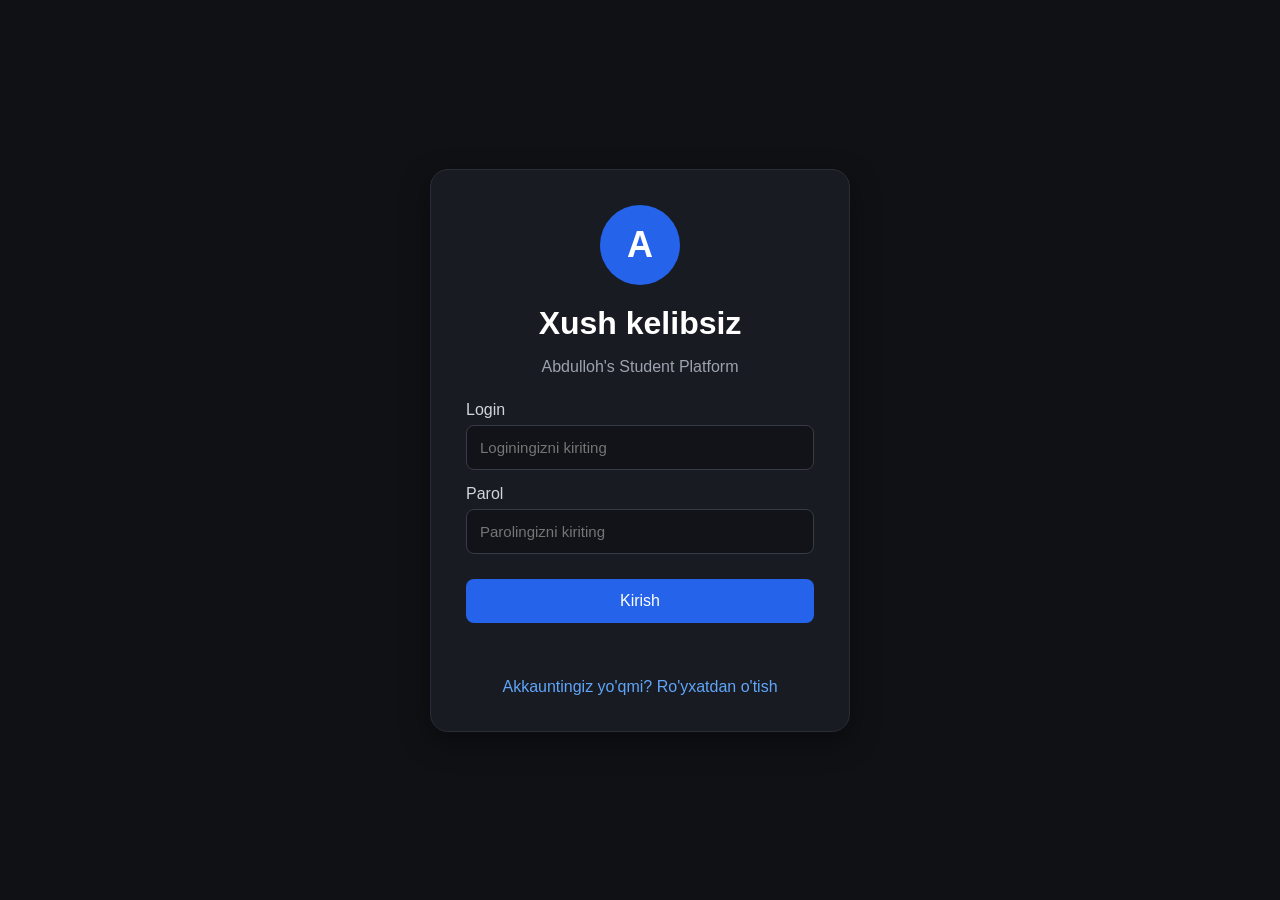
<file: index.html>
<!DOCTYPE html>
<html lang="uz">
<head>
    <meta charset="UTF-8">
    <meta name="viewport" content="width=device-width, initial-scale=1.0">

   
   <title>Abdulloh - Student Platform</title>

    <link rel="stylesheet" href="style.css">

    <style>

        /* Avatar */

        .profile-avatar {
            width: 130px;
            height: 130px;
            border-radius: 50%;
            margin: 0 auto 15px;

            background: linear-gradient(
                135deg,
                #2563eb,
                #1e40af
            );

            border: 4px solid #60a5fa;

            display: flex;
            align-items: center;
            justify-content: center;

            position: relative;

            box-shadow:
                0 8px 25px
                rgba(37, 99, 235, 0.35);
        }

        .avatar-head {
            width: 42px;
            height: 42px;

            background: #e5e7eb;

            border-radius: 50%;

            position: absolute;
            top: 22px;
        }

        .avatar-body {
            width: 72px;
            height: 42px;

            background: #e5e7eb;

            border-radius:
                45px 45px 25px 25px;

            position: absolute;
            bottom: 17px;
        }

        .avatar-letter {
            position: absolute;

            bottom: -3px;
            right: -3px;

            width: 38px;
            height: 38px;

            border-radius: 50%;

            background: #111827;

            border: 3px solid #60a5fa;

            color: white;

            display: flex;
            align-items: center;
            justify-content: center;

            font-size: 19px;
            font-weight: bold;
        }


        /* Logout tugmasi */

        .logout-button {
            background: #dc2626;
            margin-top: 15px;
        }

        .logout-button:hover {
            background: #b91c1c;
        }


        /* Dars */

        .lesson-box {
            background-color: #181b21;
            padding: 20px;
            border-radius: 12px;
            border: 1px solid #292d36;
            margin-bottom: 20px;
        }

        .lesson-status {
            display: inline-block;

            background-color: #172554;
            color: #60a5fa;

            padding: 8px 12px;

            border-radius: 8px;

            margin-bottom: 10px;
        }

        .countdown {
            color: #60a5fa;

            font-size: 22px;
            font-weight: bold;
        }


        /* Statistika */

        .statistics {
            display: grid;

            grid-template-columns:
                repeat(3, 1fr);

            gap: 15px;

            margin-bottom: 20px;
        }

        .stat-card {
            background-color: #181b21;

            border: 1px solid #292d36;

            border-radius: 12px;

            padding: 20px;

            text-align: center;
        }

        .stat-number {
            font-size: 30px;

            font-weight: bold;

            color: #60a5fa;
        }


        /* Progress */

        .progress-box {
            background-color: #111318;

            height: 12px;

            border-radius: 10px;

            overflow: hidden;

            margin-top: 10px;
        }

        .progress-bar {
            height: 100%;

            background-color: #2563eb;

            width: 0%;
        }


        /* Home item */

        .home-item {
            background-color: #181b21;

            border: 1px solid #292d36;

            border-radius: 10px;

            padding: 14px;

            margin-bottom: 10px;

            color: #e5e7eb;
        }

        .home-item strong {
            color: #60a5fa;
        }


        /* Telefon */

        @media (max-width: 600px) {

            .statistics {
                grid-template-columns: 1fr;
            }

            .profile-avatar {
                width: 115px;
                height: 115px;
            }

            .avatar-head {
                width: 38px;
                height: 38px;

                top: 20px;
            }

            .avatar-body {
                width: 64px;
                height: 38px;

                bottom: 15px;
            }

        }

    </style>
</head>


<body>


<header>

    <h1>Abdulloh's Student Platform</h1>

    <p>My personal study space</p>


    <nav>

        <a href="index.html">
            Bosh sahifa
        </a>

        <a href="kundalik.html">
            Kundalik
        </a>

        <a href="zametka.html">
            Zametkalar
        </a>

        <a href="vazifalar.html">
            Vazifalar
        </a>

        <a href="maqsadlar.html">
            Maqsadlar
        </a>

        <a href="vaqt.html">
            Vaqt
        </a>

        <a href="saytlar.html">
            Foydali saytlar
        </a>

    </nav>

</header>



<div class="container">


    <!-- PROFIL -->

    <div class="card profile">


        <div class="profile-avatar">

            <div class="avatar-head"></div>

            <div class="avatar-body"></div>

            <div class="avatar-letter">
                A
            </div>

        </div>


        <h2>
            Abdulloh
        </h2>


        <p>
            11-sinf o'quvchisi
        </p>


        <p>
            Bu mening shaxsiy o'quv platformam.
            Bu yerda darslarim, vazifalarim,
            maqsadlarim va zametkalarimni
            boshqaraman.
        </p>


        <button
            class="logout-button"
            onclick="logout()"
        >
            Chiqish
        </button>


    </div>



    <!-- BUGUNGI DARS -->

    <div class="lesson-box">

        <h2>
            Bugungi dars
        </h2>


        <div
            id="lessonStatus"
            class="lesson-status"
        >
            Yuklanmoqda...
        </div>


        <h3 id="lessonName">
            -
        </h3>


        <p id="lessonTime">
            -
        </p>


        <div
            class="countdown"
            id="countdown"
        >
            00:00:00
        </div>

    </div>



    <!-- STATISTIKA -->

    <div class="statistics">


        <div class="stat-card">

            <div>
                Jami vazifalar
            </div>

            <div
                class="stat-number"
                id="totalTasks"
            >
                0
            </div>

        </div>


        <div class="stat-card">

            <div>
                Bajarilgan
            </div>

            <div
                class="stat-number"
                id="completedTasks"
            >
                0
            </div>

        </div>


        <div class="stat-card">

            <div>
                Bajarilmagan
            </div>

            <div
                class="stat-number"
                id="unfinishedTasks"
            >
                0
            </div>

        </div>


        <div class="stat-card">

            <div>
                Jami maqsadlar
            </div>

            <div
                class="stat-number"
                id="totalGoals"
            >
                0
            </div>

        </div>


        <div class="stat-card">

            <div>
                Bajarilgan maqsadlar
            </div>

            <div
                class="stat-number"
                id="completedGoals"
            >
                0
            </div>

        </div>


        <div class="stat-card">

            <div>
                O'rtacha progress
            </div>

            <div
                class="stat-number"
                id="averageProgress"
            >
                0%
            </div>

        </div>


    </div>



    <!-- BAJARILMAGAN ISHLAR -->

    <div class="card">

        <h2>
            Bajarilmagan ishlar
        </h2>


        <div id="unfinishedList">

            Hozircha bajarilmagan
            vazifalar yo'q.

        </div>

    </div>



    <!-- MAQSADLAR -->

    <div class="card">

        <h2>
            Maqsadlar
        </h2>


        <div id="goalsList">

            Hozircha maqsadlar yo'q.

        </div>

    </div>



    <!-- MENU -->

    <div class="menu">


        <a
            href="kundalik.html"
            class="menu-card"
        >

            <h3>
                Kundalik
            </h3>

            <p>
                Dars jadvali va bugungi
                darslarni ko'rish.
            </p>

        </a>



        <a
            href="zametka.html"
            class="menu-card"
        >

            <h3>
                Zametkalar
            </h3>

            <p>
                Kerakli ma'lumotlarni
                yozish va saqlash.
            </p>

        </a>



        <a
            href="vazifalar.html"
            class="menu-card"
        >

            <h3>
                Vazifalar
            </h3>

            <p>
                Uy vazifalarini yozish
                va nazorat qilish.
            </p>

        </a>



        <a
            href="maqsadlar.html"
            class="menu-card"
        >

            <h3>
                Maqsadlar
            </h3>

            <p>
                Maqsadlarni belgilash
                va progressni kuzatish.
            </p>

        </a>



        <a
            href="vaqt.html"
            class="menu-card"
        >

            <h3>
                Vaqt statistikasi
            </h3>

            <p>
                Saytda qancha vaqt
                o'tkazganingni ko'rish.
            </p>

        </a>



        <a
            href="saytlar.html"
            class="menu-card"
        >

            <h3>
                Foydali saytlar
            </h3>

            <p>
                Kerakli ta'lim saytlariga
                tez o'tish.
            </p>

        </a>


    </div>

</div>



<script>


/* =========================
   LOGIN TEKSHIRISH
========================= */


if (
    localStorage.getItem("loggedIn")
    !== "true"
) {

    window.location.href =
        "login.html";

}



/* =========================
   CHIQISH
========================= */


function logout() {

    localStorage.removeItem(
        "loggedIn"
    );

    window.location.href =
        "login.html";

}



/* =========================
   DARS JADVALI
========================= */


const schedule = {


    1: [

        ["Sinf soati", "08:00", "08:45"],

        ["Informatika", "08:50", "09:35"],

        ["Algebra", "09:40", "10:25"],

        ["Ona tili", "10:35", "11:20"],

        ["Fizika", "11:25", "12:10"]

    ],


    2: [

        ["Kimyo", "08:00", "08:45"],

        ["Algebra", "08:50", "09:35"],

        [
            "O'zbekiston tarixi",
            "09:40",
            "10:25"
        ],

        [
            "Davlat va huquq",
            "10:35",
            "11:20"
        ],

        ["CHQBT", "11:25", "12:10"],

        ["Biologiya", "12:15", "13:00"]

    ],


    3: [

        ["Geometriya", "08:00", "08:45"],

        ["Rus tili", "08:50", "09:35"],

        ["Tarbiya", "09:40", "10:25"],

        ["CHQBT", "10:35", "11:20"],

        [
            "Fransuz tili",
            "11:25",
            "12:10"
        ],

        ["Adabiyot", "12:15", "13:00"]

    ],


    4: [

        ["Rus tili", "08:00", "08:45"],

        [
            "Jahon tarixi",
            "08:50",
            "09:35"
        ],

        ["Adabiyot", "09:40", "10:25"],

        ["Biologiya", "10:35", "11:20"],

        [
            "Jismoniy tarbiya",
            "11:25",
            "12:10"
        ]

    ],


    5: [

        ["Kimyo", "08:00", "08:45"],

        ["Algebra", "08:50", "09:35"],

        [
            "Informatika",
            "09:40",
            "10:25"
        ],

        [
            "Astronomiya",
            "10:35",
            "11:20"
        ],

        [
            "Geometriya",
            "11:25",
            "12:10"
        ],

        [
            "Tadbirkorlik asoslari",
            "12:15",
            "13:00"
        ]

    ],


    6: [

        ["Fizika", "08:00", "08:45"],

        ["Ona tili", "08:50", "09:35"],

        [
            "Fransuz tili",
            "09:40",
            "10:25"
        ],

        [
            "Jismoniy tarbiya",
            "10:35",
            "11:20"
        ]

    ]

};



/* =========================
   VAQTNI MINUTGA O'GIRISH
========================= */


function timeToMinutes(time) {

    const parts =
        time.split(":");

    return (
        Number(parts[0]) * 60
        +
        Number(parts[1])
    );

}



/* =========================
   BUGUNGI DARS
========================= */


function updateLesson() {


    const now =
        new Date();


    const day =
        now.getDay();


    const currentMinutes =
        now.getHours() * 60
        +
        now.getMinutes();


    const lessons =
        schedule[day];


    const status =
        document.getElementById(
            "lessonStatus"
        );


    const name =
        document.getElementById(
            "lessonName"
        );


    const time =
        document.getElementById(
            "lessonTime"
        );


    const countdown =
        document.getElementById(
            "countdown"
        );


    if (!lessons) {

        status.textContent =
            "Bugun dars yo'q";

        name.textContent =
            "Dam olish kuni";

        time.textContent = "";

        countdown.textContent = "";

        return;

    }


    let currentLesson =
        null;


    let nextLesson =
        null;


    for (
        let i = 0;
        i < lessons.length;
        i++
    ) {


        const lesson =
            lessons[i];


        const start =
            timeToMinutes(
                lesson[1]
            );


        const end =
            timeToMinutes(
                lesson[2]
            );


        if (
            currentMinutes >= start &&
            currentMinutes < end
        ) {

            currentLesson =
                lesson;

            break;

        }


        if (
            currentMinutes < start
        ) {

            nextLesson =
                lesson;

            break;

        }

    }



    if (currentLesson) {


        status.textContent =
            "Hozirgi dars";


        name.textContent =
            currentLesson[0];


        time.textContent =
            currentLesson[1]
            +
            " - "
            +
            currentLesson[2];


        const endMinutes =
            timeToMinutes(
                currentLesson[2]
            );


        const remaining =
            endMinutes
            -
            currentMinutes;


        const hours =
            Math.floor(
                remaining / 60
            );


        const minutes =
            remaining % 60;


        countdown.textContent =
            "Dars tugashiga: "
            +
            String(hours)
                .padStart(2, "0")
            +
            ":"
            +
            String(minutes)
                .padStart(2, "0");


    }


    else if (nextLesson) {


        status.textContent =
            "Keyingi dars";


        name.textContent =
            nextLesson[0];


        time.textContent =
            nextLesson[1]
            +
            " - "
            +
            nextLesson[2];


        const remaining =
            timeToMinutes(
                nextLesson[1]
            )
            -
            currentMinutes;


        const hours =
            Math.floor(
                remaining / 60
            );


        const minutes =
            remaining % 60;


        countdown.textContent =
            "Dars boshlanishiga: "
            +
            String(hours)
                .padStart(2, "0")
            +
            ":"
            +
            String(minutes)
                .padStart(2, "0");


    }


    else {


        status.textContent =
            "Darslar tugadi";


        name.textContent =
            "Bugungi darslar tugagan.";


        time.textContent = "";


        countdown.textContent =
            "";

    }

}



/* =========================
   STATISTIKA
========================= */


function updateStatistics() {


    const tasks =
        JSON.parse(
            localStorage.getItem(
                "tasks"
            )
        ) || [];


    const goals =
        JSON.parse(
            localStorage.getItem(
                "goals"
            )
        ) || [];


    const totalTasks =
        tasks.length;


    const completedTasks =
        tasks.filter(
            function(task) {

                return (
                    task.completed === true
                );

            }
        ).length;


    const unfinishedTasks =
        totalTasks
        -
        completedTasks;


    const totalGoals =
        goals.length;


    const completedGoals =
        goals.filter(
            function(goal) {

                return (
                    Number(
                        goal.progress
                    ) >= 100
                );

            }
        ).length;


    let averageProgress =
        0;


    if (goals.length > 0) {


        let totalProgress =
            0;


        goals.forEach(
            function(goal) {

                totalProgress +=
                    Number(
                        goal.progress
                    ) || 0;

            }
        );


        averageProgress =
            Math.round(
                totalProgress /
                goals.length
            );

    }



    document.getElementById(
        "totalTasks"
    ).textContent =
        totalTasks;


    document.getElementById(
        "completedTasks"
    ).textContent =
        completedTasks;


    document.getElementById(
        "unfinishedTasks"
    ).textContent =
        unfinishedTasks;


    document.getElementById(
        "totalGoals"
    ).textContent =
        totalGoals;


    document.getElementById(
        "completedGoals"
    ).textContent =
        completedGoals;


    document.getElementById(
        "averageProgress"
    ).textContent =
        averageProgress
        +
        "%";



    /* Bajarilmagan vazifalar */


    const unfinishedList =
        document.getElementById(
            "unfinishedList"
        );


    if (
        unfinishedTasks === 0
    ) {


        unfinishedList.innerHTML =
            "Hozircha bajarilmagan vazifalar yo'q.";


    }


    else {


        unfinishedList.innerHTML =
            "";


        tasks.forEach(
            function(task) {


                if (
                    !task.completed
                ) {


                    const div =
                        document.createElement(
                            "div"
                        );


                    div.className =
                        "home-item";


                    div.innerHTML =
                        "<strong>"
                        +
                        (
                            task.subject
                            ||
                            "Vazifa"
                        )
                        +
                        "</strong><br>"
                        +
                        (
                            task.text
                            ||
                            ""
                        );


                    unfinishedList.appendChild(
                        div
                    );

                }

            }
        );

    }



    /* Maqsadlar */


    const goalsList =
        document.getElementById(
            "goalsList"
        );


    if (
        goals.length === 0
    ) {


        goalsList.innerHTML =
            "Hozircha maqsadlar yo'q.";


    }


    else {


        goalsList.innerHTML =
            "";


        goals.forEach(
            function(goal) {


                const progress =
                    Number(
                        goal.progress
                    ) || 0;


                const div =
                    document.createElement(
                        "div"
                    );


                div.className =
                    "home-item";


                div.innerHTML =
                    "<strong>"
                    +
                    (
                        goal.text
                        ||
                        "Maqsad"
                    )
                    +
                    "</strong><br>"
                    +
                    progress
                    +
                    "%";


                goalsList.appendChild(
                    div
                );

            }
        );

    }

}



/* =========================
   ISHGA TUSHIRISH
========================= */


updateLesson();

updateStatistics();


setInterval(
    function() {

        updateLesson();

        updateStatistics();

    },
    1000
);

</script>

</body>
</html>
</file>
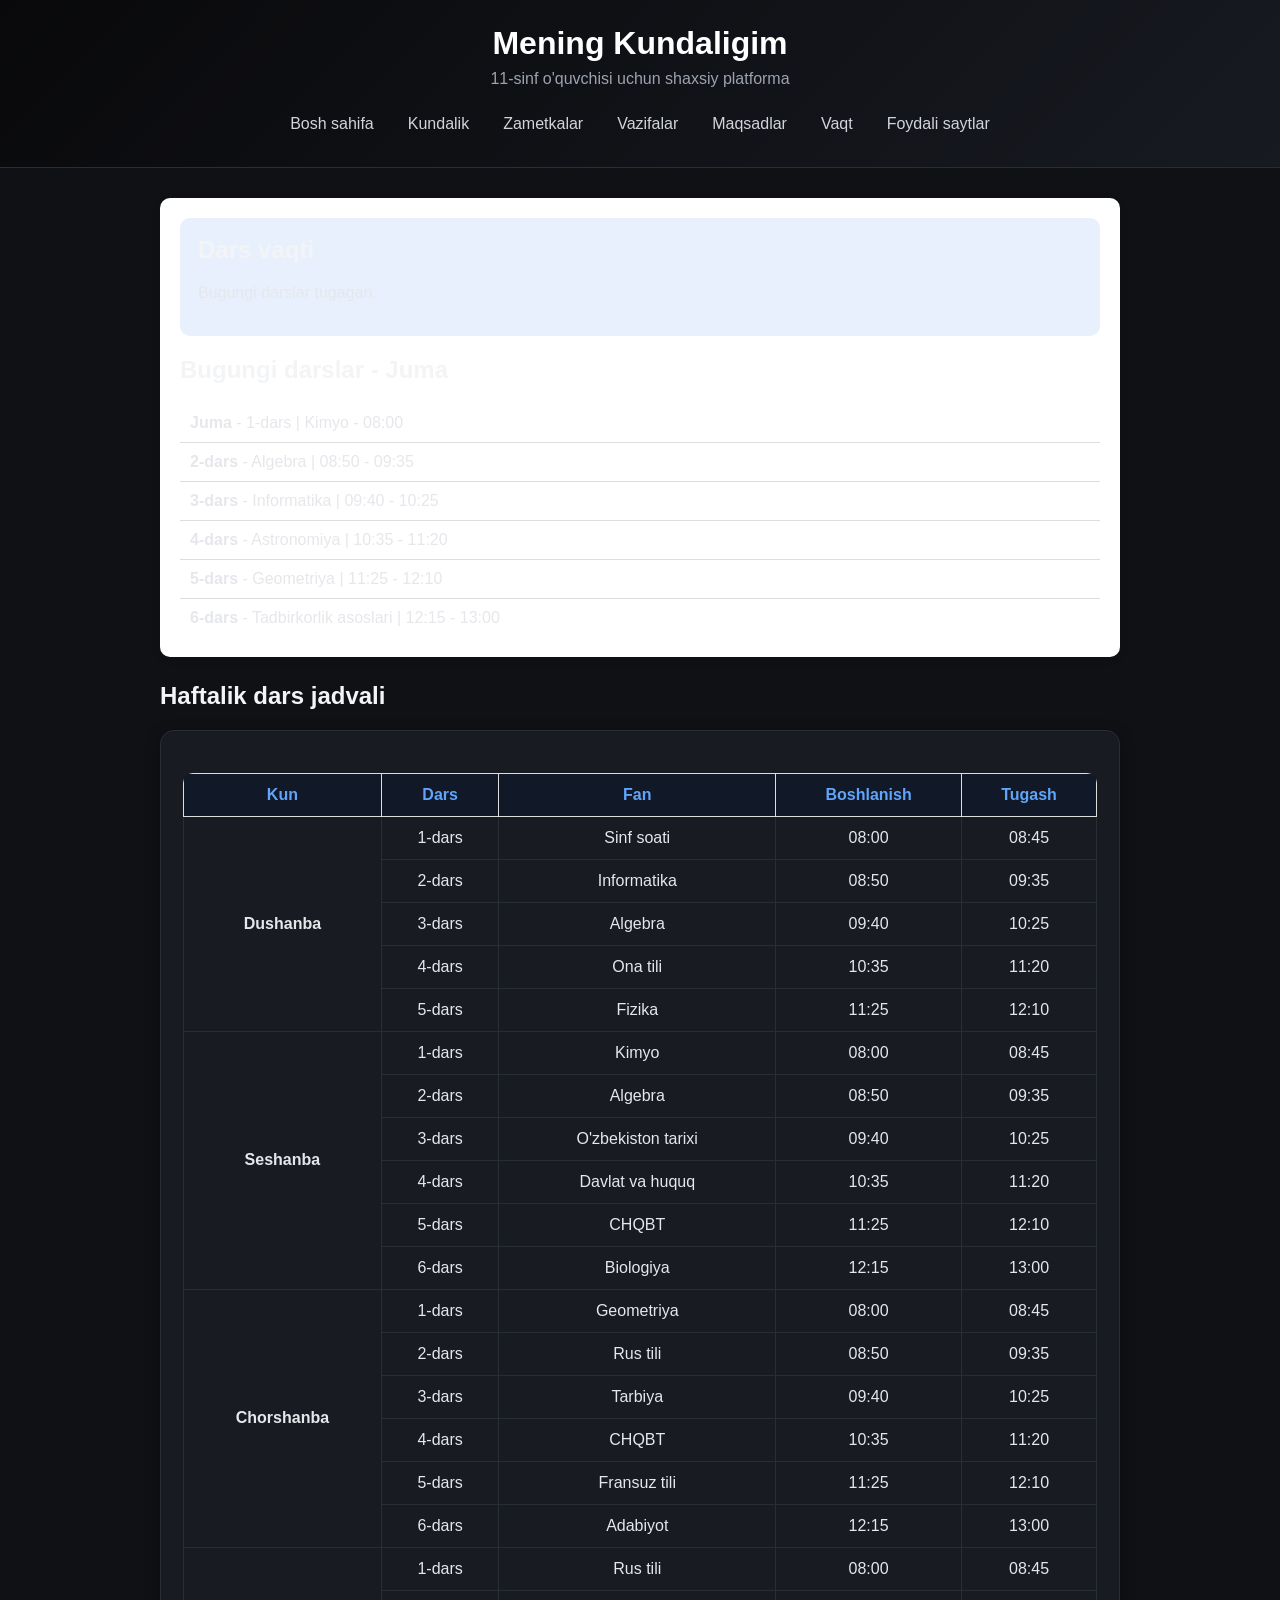
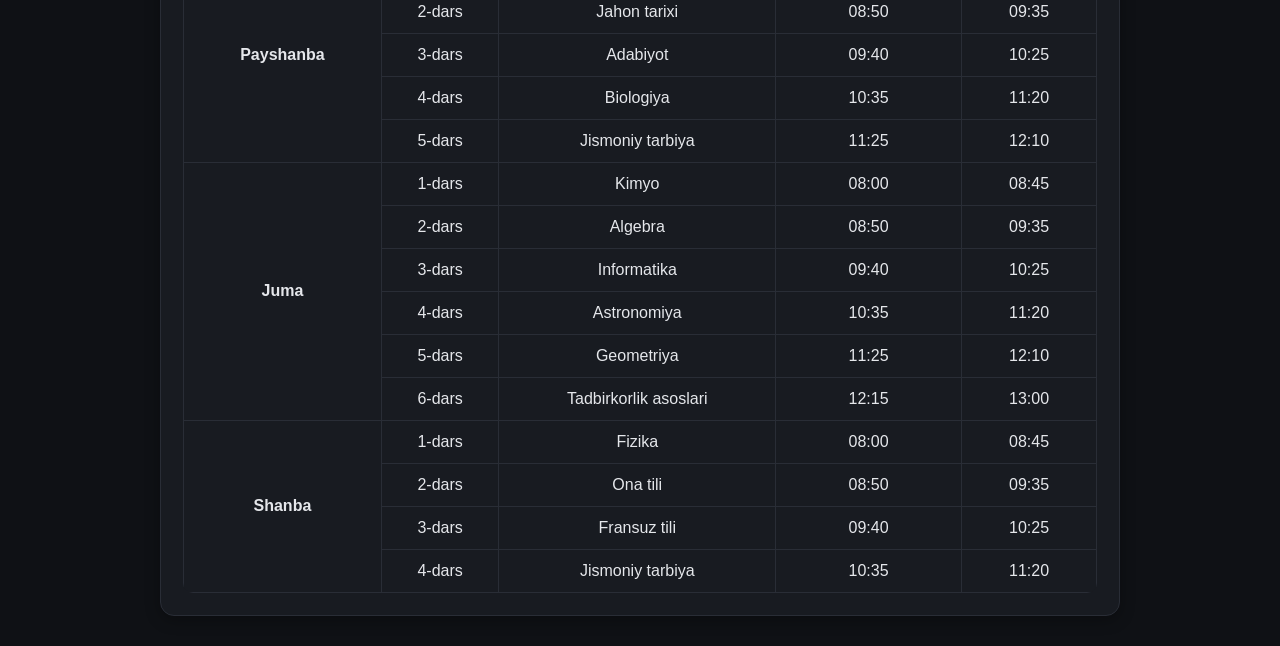
<file: kundalik.html>
<!DOCTYPE html>
<html>
<head>
    <meta charset="UTF-8">
    <title>Kundalik</title>
    <link rel="stylesheet" href="style.css">

    <style>
        .today-box {
            background-color: white;
            padding: 20px;
            margin-bottom: 25px;
            border-radius: 10px;
            box-shadow: 0 2px 8px rgba(0, 0, 0, 0.1);
        }

        .current-box {
            background-color: #e8f0fe;
            padding: 18px;
            margin-bottom: 20px;
            border-radius: 10px;
        }

        .current-box h2 {
            margin-top: 0;
        }

        .countdown {
            font-size: 22px;
            font-weight: bold;
            margin-top: 10px;
        }

        .today-lesson {
            padding: 10px;
            border-bottom: 1px solid #ddd;
        }

        .today-lesson:last-child {
            border-bottom: none;
        }

        .schedule {
            width: 100%;
            border-collapse: collapse;
            background-color: white;
            margin-top: 20px;
        }

        .schedule th,
        .schedule td {
            border: 1px solid #ddd;
            padding: 12px;
            text-align: center;
        }

        .schedule th {
            background-color: #222;
            color: white;
        }

        .schedule tr:hover {
            background-color: #f5f5f5;
        }

        .day {
            font-weight: bold;
        }

        .today-row {
            background-color: #e8f0fe;
        }

        @media (max-width: 600px) {

            .schedule {
                display: block;
                overflow-x: auto;
                white-space: nowrap;
                font-size: 13px;
            }

            .schedule th,
            .schedule td {
                padding: 8px 4px;
            }

            .today-box {
                padding: 15px;
            }

            .countdown {
                font-size: 18px;
            }
        }
    </style>
</head>

<body>

<header>

    <h1>Mening Kundaligim</h1>

    <p>11-sinf o'quvchisi uchun shaxsiy platforma</p>

    <nav>
        <a href="index.html">Bosh sahifa</a>
        <a href="kundalik.html">Kundalik</a>
        <a href="zametka.html">Zametkalar</a>
        <a href="vazifalar.html">Vazifalar</a>
        <a href="maqsadlar.html">Maqsadlar</a>
        <a href="vaqt.html">Vaqt</a>
        <a href="saytlar.html">Foydali saytlar</a>
    </nav>

</header>


<div class="container">

    <div class="today-box">

        <div id="currentLesson" class="current-box">
            <h2>Tekshirilmoqda...</h2>
        </div>

        <h2 id="todayTitle">Bugungi darslar</h2>

        <div id="todayLessons"></div>

    </div>


    <h2>Haftalik dars jadvali</h2>


    <div class="card">

        <table class="schedule">

            <tr>
                <th>Kun</th>
                <th>Dars</th>
                <th>Fan</th>
                <th>Boshlanish</th>
                <th>Tugash</th>
            </tr>


            <!-- Dushanba -->

            <tr data-day="1">
                <td class="day" rowspan="5">Dushanba</td>
                <td>1-dars</td>
                <td>Sinf soati</td>
                <td>08:00</td>
                <td>08:45</td>
            </tr>

            <tr data-day="1">
                <td>2-dars</td>
                <td>Informatika</td>
                <td>08:50</td>
                <td>09:35</td>
            </tr>

            <tr data-day="1">
                <td>3-dars</td>
                <td>Algebra</td>
                <td>09:40</td>
                <td>10:25</td>
            </tr>

            <tr data-day="1">
                <td>4-dars</td>
                <td>Ona tili</td>
                <td>10:35</td>
                <td>11:20</td>
            </tr>

            <tr data-day="1">
                <td>5-dars</td>
                <td>Fizika</td>
                <td>11:25</td>
                <td>12:10</td>
            </tr>


            <!-- Seshanba -->

            <tr data-day="2">
                <td class="day" rowspan="6">Seshanba</td>
                <td>1-dars</td>
                <td>Kimyo</td>
                <td>08:00</td>
                <td>08:45</td>
            </tr>

            <tr data-day="2">
                <td>2-dars</td>
                <td>Algebra</td>
                <td>08:50</td>
                <td>09:35</td>
            </tr>

            <tr data-day="2">
                <td>3-dars</td>
                <td>O'zbekiston tarixi</td>
                <td>09:40</td>
                <td>10:25</td>
            </tr>

            <tr data-day="2">
                <td>4-dars</td>
                <td>Davlat va huquq</td>
                <td>10:35</td>
                <td>11:20</td>
            </tr>

            <tr data-day="2">
                <td>5-dars</td>
                <td>CHQBT</td>
                <td>11:25</td>
                <td>12:10</td>
            </tr>

            <tr data-day="2">
                <td>6-dars</td>
                <td>Biologiya</td>
                <td>12:15</td>
                <td>13:00</td>
            </tr>


            <!-- Chorshanba -->

            <tr data-day="3">
                <td class="day" rowspan="6">Chorshanba</td>
                <td>1-dars</td>
                <td>Geometriya</td>
                <td>08:00</td>
                <td>08:45</td>
            </tr>

            <tr data-day="3">
                <td>2-dars</td>
                <td>Rus tili</td>
                <td>08:50</td>
                <td>09:35</td>
            </tr>

            <tr data-day="3">
                <td>3-dars</td>
                <td>Tarbiya</td>
                <td>09:40</td>
                <td>10:25</td>
            </tr>

            <tr data-day="3">
                <td>4-dars</td>
                <td>CHQBT</td>
                <td>10:35</td>
                <td>11:20</td>
            </tr>

            <tr data-day="3">
                <td>5-dars</td>
                <td>Fransuz tili</td>
                <td>11:25</td>
                <td>12:10</td>
            </tr>

            <tr data-day="3">
                <td>6-dars</td>
                <td>Adabiyot</td>
                <td>12:15</td>
                <td>13:00</td>
            </tr>


            <!-- Payshanba -->

            <tr data-day="4">
                <td class="day" rowspan="5">Payshanba</td>
                <td>1-dars</td>
                <td>Rus tili</td>
                <td>08:00</td>
                <td>08:45</td>
            </tr>

            <tr data-day="4">
                <td>2-dars</td>
                <td>Jahon tarixi</td>
                <td>08:50</td>
                <td>09:35</td>
            </tr>

            <tr data-day="4">
                <td>3-dars</td>
                <td>Adabiyot</td>
                <td>09:40</td>
                <td>10:25</td>
            </tr>

            <tr data-day="4">
                <td>4-dars</td>
                <td>Biologiya</td>
                <td>10:35</td>
                <td>11:20</td>
            </tr>

            <tr data-day="4">
                <td>5-dars</td>
                <td>Jismoniy tarbiya</td>
                <td>11:25</td>
                <td>12:10</td>
            </tr>


            <!-- Juma -->

            <tr data-day="5">
                <td class="day" rowspan="6">Juma</td>
                <td>1-dars</td>
                <td>Kimyo</td>
                <td>08:00</td>
                <td>08:45</td>
            </tr>

            <tr data-day="5">
                <td>2-dars</td>
                <td>Algebra</td>
                <td>08:50</td>
                <td>09:35</td>
            </tr>

            <tr data-day="5">
                <td>3-dars</td>
                <td>Informatika</td>
                <td>09:40</td>
                <td>10:25</td>
            </tr>

            <tr data-day="5">
                <td>4-dars</td>
                <td>Astronomiya</td>
                <td>10:35</td>
                <td>11:20</td>
            </tr>

            <tr data-day="5">
                <td>5-dars</td>
                <td>Geometriya</td>
                <td>11:25</td>
                <td>12:10</td>
            </tr>

            <tr data-day="5">
                <td>6-dars</td>
                <td>Tadbirkorlik asoslari</td>
                <td>12:15</td>
                <td>13:00</td>
            </tr>


            <!-- Shanba -->

            <tr data-day="6">
                <td class="day" rowspan="4">Shanba</td>
                <td>1-dars</td>
                <td>Fizika</td>
                <td>08:00</td>
                <td>08:45</td>
            </tr>

            <tr data-day="6">
                <td>2-dars</td>
                <td>Ona tili</td>
                <td>08:50</td>
                <td>09:35</td>
            </tr>

            <tr data-day="6">
                <td>3-dars</td>
                <td>Fransuz tili</td>
                <td>09:40</td>
                <td>10:25</td>
            </tr>

            <tr data-day="6">
                <td>4-dars</td>
                <td>Jismoniy tarbiya</td>
                <td>10:35</td>
                <td>11:20</td>
            </tr>

        </table>

    </div>

</div>


<script>

    let today = new Date().getDay();

    let dayNames = {
        1: "Dushanba",
        2: "Seshanba",
        3: "Chorshanba",
        4: "Payshanba",
        5: "Juma",
        6: "Shanba",
        0: "Yakshanba"
    };


    let todayName = dayNames[today];

    document.getElementById("todayTitle").textContent =
        "Bugungi darslar - " + todayName;


    let todayLessons =
        document.getElementById("todayLessons");

    let rows =
        document.querySelectorAll(".schedule tr[data-day]");

    let hasLessons = false;


    rows.forEach(function(row) {

        let rowDay =
            Number(row.getAttribute("data-day"));


        if (rowDay === today) {

            hasLessons = true;

            row.classList.add("today-row");


            let cells =
                row.querySelectorAll("td");


            let lesson =
                cells[0].textContent;

            let subject =
                cells[1].textContent;

            let start =
                cells[2].textContent;

            let end =
                cells[3].textContent;


            todayLessons.innerHTML +=
                '<div class="today-lesson">' +
                '<strong>' + lesson + '</strong>' +
                ' - ' + subject +
                ' | ' + start + ' - ' + end +
                '</div>';

        }

    });


    if (!hasLessons) {

        todayLessons.innerHTML =
            "<p>Bugun dars yo'q.</p>";

    }


    function timeToMinutes(time) {

        let parts = time.split(":");

        return (
            Number(parts[0]) * 60 +
            Number(parts[1])
        );

    }


    function formatTime(seconds) {

        let hours =
            Math.floor(seconds / 3600);

        let minutes =
            Math.floor((seconds % 3600) / 60);

        let secs =
            seconds % 60;


        let result = "";


        if (hours > 0) {

            result +=
                hours + " soat ";

        }


        if (minutes > 0 || hours > 0) {

            result +=
                minutes + " daqiqa ";

        }


        result +=
            secs + " soniya";


        return result;

    }


    function checkCurrentLesson() {

        let now = new Date();

        let currentSeconds =
            now.getHours() * 3600 +
            now.getMinutes() * 60 +
            now.getSeconds();


        let todayRows =
            document.querySelectorAll(
                '.schedule tr[data-day="' + today + '"]'
            );


        let currentBox =
            document.getElementById("currentLesson");


        let currentLessonFound = false;

        let nextLessonFound = false;


        todayRows.forEach(function(row) {

            let cells =
                row.querySelectorAll("td");


            let lesson =
                cells[0].textContent;

            let subject =
                cells[1].textContent;

            let start =
                cells[2].textContent;

            let end =
                cells[3].textContent;


            let startSeconds =
                timeToMinutes(start) * 60;

            let endSeconds =
                timeToMinutes(end) * 60;


            if (
                currentSeconds >= startSeconds &&
                currentSeconds < endSeconds
            ) {

                let remaining =
                    endSeconds - currentSeconds;


                currentBox.innerHTML =
                    "<h2>Hozirgi dars</h2>" +

                    "<p><strong>" +
                    lesson +
                    " - " +
                    subject +
                    "</strong></p>" +

                    "<p>" +
                    start +
                    " - " +
                    end +
                    "</p>" +

                    "<p class='countdown'>" +
                    "Dars tugashiga: " +
                    formatTime(remaining) +
                    "</p>";


                currentLessonFound = true;

            }


            if (
                !currentLessonFound &&
                !nextLessonFound &&
                currentSeconds < startSeconds
            ) {

                let remaining =
                    startSeconds - currentSeconds;


                currentBox.innerHTML =
                    "<h2>Keyingi dars</h2>" +

                    "<p><strong>" +
                    lesson +
                    " - " +
                    subject +
                    "</strong></p>" +

                    "<p>" +
                    start +
                    " - " +
                    end +
                    "</p>" +

                    "<p class='countdown'>" +
                    "Dars boshlanishiga: " +
                    formatTime(remaining) +
                    "</p>";


                nextLessonFound = true;

            }

        });


        if (
            !currentLessonFound &&
            !nextLessonFound
        ) {

            currentBox.innerHTML =
                "<h2>Dars vaqti</h2>" +

                "<p>Bugungi darslar tugagan.</p>";

        }

    }


    checkCurrentLesson();


    setInterval(
        checkCurrentLesson,
        1000
    );

</script>

</body>
</html>
</file>
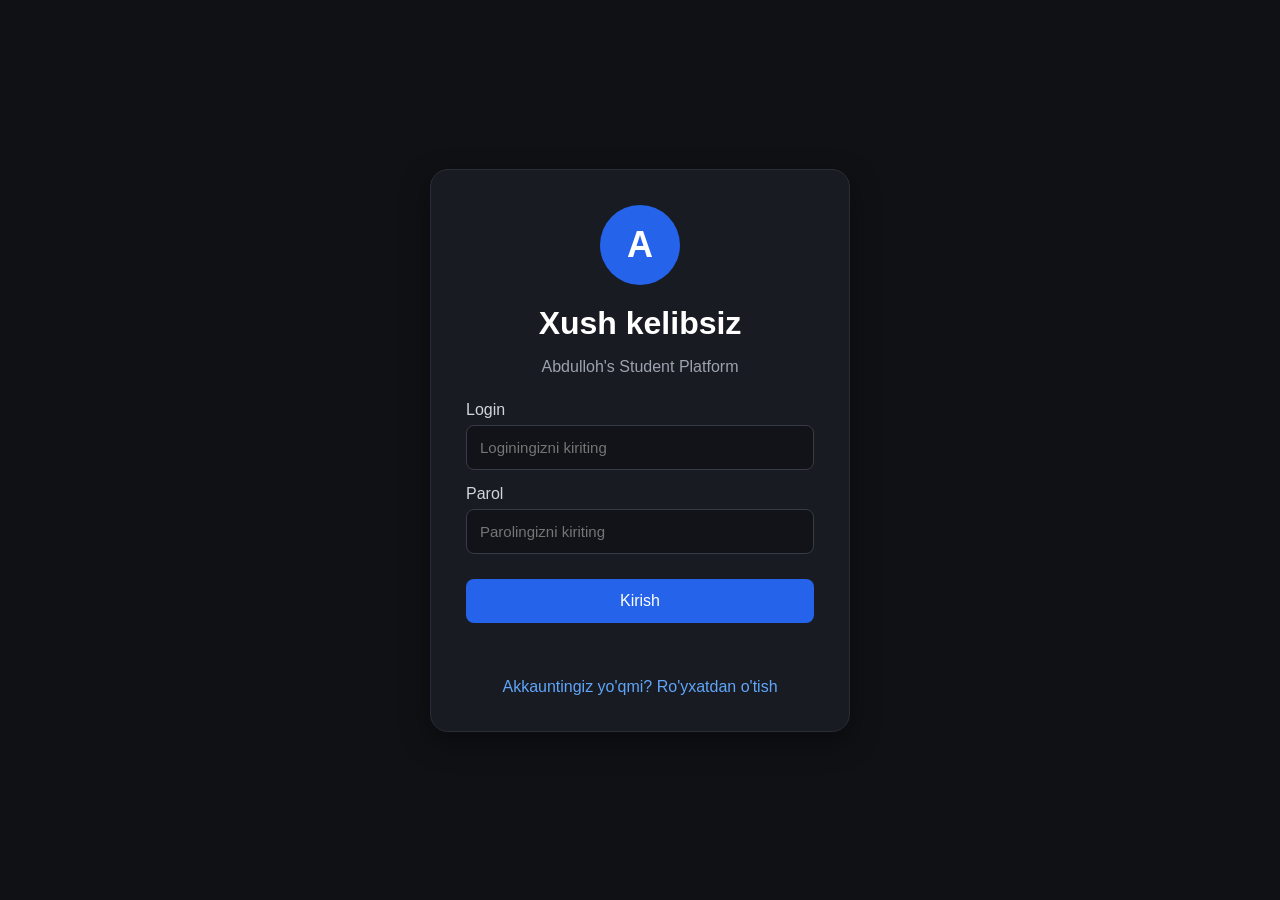
<file: login.html>
<!DOCTYPE html>
<html lang="uz">
<head>
    <meta charset="UTF-8">
    <meta name="viewport" content="width=device-width, initial-scale=1.0">

    <title>Kirish - Student Platform</title>

    <style>

        * {
            box-sizing: border-box;
        }

        body {
            margin: 0;
            min-height: 100vh;

            font-family: Arial, sans-serif;

            background: #0f1115;
            color: #e5e7eb;

            display: flex;
            align-items: center;
            justify-content: center;
        }

        .login-box {
            width: 90%;
            max-width: 420px;

            background: #181b21;

            border: 1px solid #292d36;

            border-radius: 18px;

            padding: 35px;

            box-shadow:
                0 10px 30px
                rgba(0, 0, 0, 0.4);
        }

        .avatar {
            width: 80px;
            height: 80px;

            margin: 0 auto 20px;

            border-radius: 50%;

            background: #2563eb;

            display: flex;
            align-items: center;
            justify-content: center;

            font-size: 36px;
            font-weight: bold;

            color: white;
        }

        h1 {
            text-align: center;

            color: white;

            margin: 0 0 8px;
        }

        .subtitle {
            text-align: center;

            color: #9ca3af;

            margin-bottom: 25px;
        }

        label {
            display: block;

            margin-top: 15px;
            margin-bottom: 6px;

            color: #d1d5db;
        }

        input {
            width: 100%;

            padding: 13px;

            background: #111318;

            color: white;

            border: 1px solid #363b46;

            border-radius: 8px;

            font-size: 15px;
        }

        input:focus {
            outline: none;

            border-color: #2563eb;
        }

        button {
            width: 100%;

            margin-top: 25px;

            padding: 13px;

            background: #2563eb;

            color: white;

            border: none;

            border-radius: 8px;

            font-size: 16px;

            cursor: pointer;
        }

        button:hover {
            background: #1d4ed8;
        }

        #message {
            text-align: center;

            margin-top: 15px;

            min-height: 20px;
        }

        .register-link {
            display: block;

            text-align: center;

            margin-top: 20px;

            color: #60a5fa;

            text-decoration: none;
        }

        .register-link:hover {
            text-decoration: underline;
        }

    </style>
</head>


<body>


<div class="login-box">

    <div class="avatar">
        A
    </div>


    <h1>
        Xush kelibsiz
    </h1>


    <p class="subtitle">
        Abdulloh's Student Platform
    </p>


    <label>
        Login
    </label>

    <input
        type="text"
        id="username"
        placeholder="Loginingizni kiriting"
    >


    <label>
        Parol
    </label>

    <input
        type="password"
        id="password"
        placeholder="Parolingizni kiriting"
    >


    <button onclick="login()">
        Kirish
    </button>


    <div id="message"></div>


    <a
        href="register.html"
        class="register-link"
    >
        Akkauntingiz yo'qmi? Ro'yxatdan o'tish
    </a>

</div>


<script>

function login() {

    const username =
        document.getElementById(
            "username"
        ).value.trim();


    const password =
        document.getElementById(
            "password"
        ).value;


    const message =
        document.getElementById(
            "message"
        );


    const savedUser =
        localStorage.getItem("user");


    if (!savedUser) {

        message.textContent =
            "Avval akkaunt yarating.";

        message.style.color =
            "#f87171";

        return;

    }


    const user =
        JSON.parse(savedUser);


    if (
        username === user.username &&
        password === user.password
    ) {

        localStorage.setItem(
            "loggedIn",
            "true"
        );


        localStorage.setItem(
            "currentUser",
            user.name
        );


        message.textContent =
            "Kirish muvaffaqiyatli!";

        message.style.color =
            "#4ade80";


        setTimeout(
            function() {

                window.location.href =
                    "index.html";

            },
            700
        );

    } else {

        message.textContent =
            "Login yoki parol noto'g'ri.";

        message.style.color =
            "#f87171";

    }

}

</script>


</body>
</html>
</file>
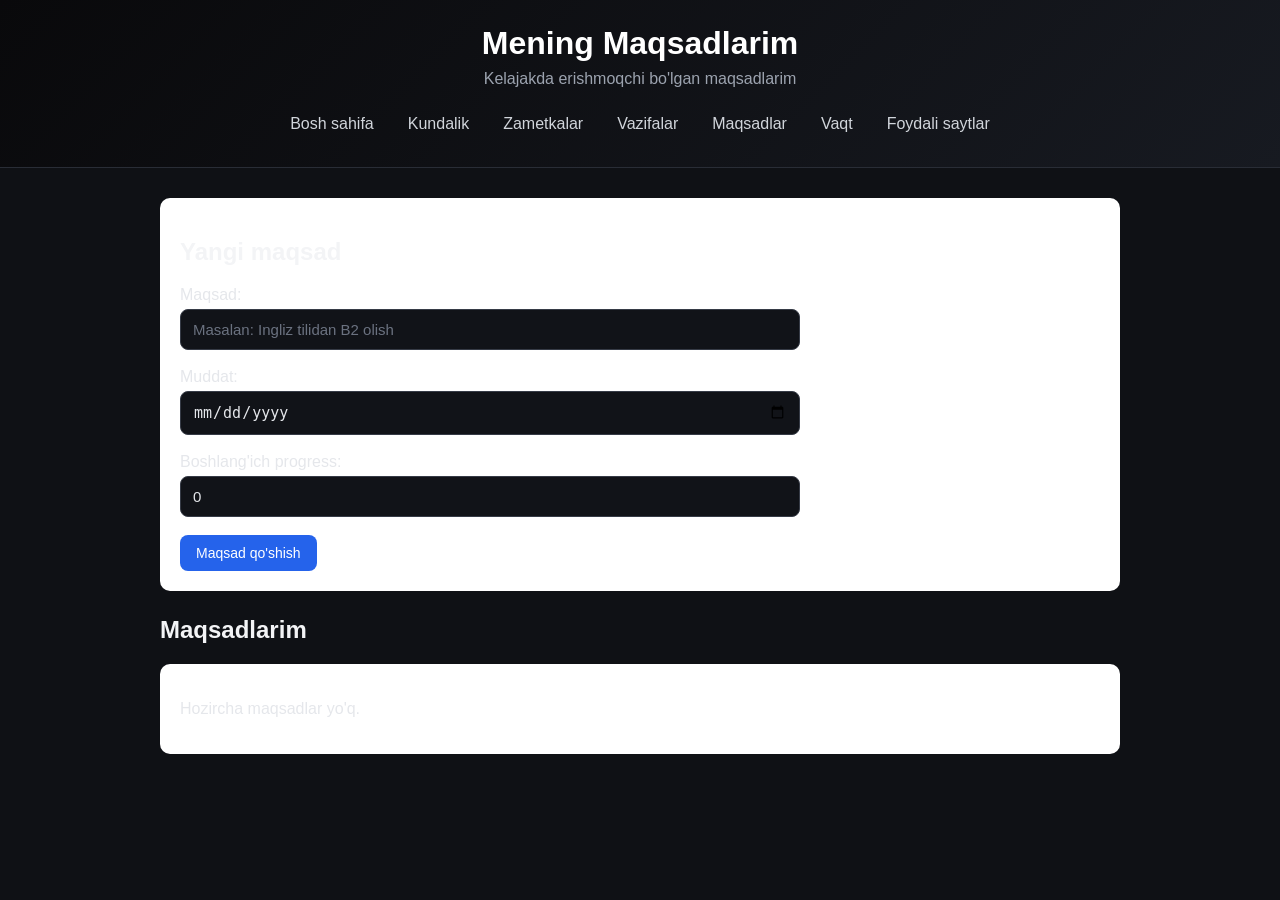
<file: maqsadlar.html>
<!DOCTYPE html>
<html>
<head>
    <meta charset="UTF-8">
    <title>Maqsadlar</title>
    <link rel="stylesheet" href="style.css">

    <style>
        .goal-form {
            background-color: white;
            padding: 20px;
            border-radius: 10px;
            margin-bottom: 25px;
        }

        .goal-card {
            background-color: white;
            padding: 20px;
            margin-bottom: 15px;
            border-radius: 10px;
            box-shadow: 0 2px 8px rgba(0, 0, 0, 0.08);
        }

        .goal-title {
            font-size: 20px;
            font-weight: bold;
        }

        .goal-date {
            color: #666;
        }

        .progress-box {
            width: 100%;
            height: 20px;
            background-color: #ddd;
            border-radius: 10px;
            overflow: hidden;
            margin: 12px 0;
        }

        .progress-bar {
            height: 100%;
            background-color: #222;
            width: 0%;
        }

        .progress-text {
            font-weight: bold;
        }

        .goal-buttons {
            margin-top: 12px;
        }

        .goal-buttons button {
            margin-right: 5px;
        }

        .empty {
            background-color: white;
            padding: 20px;
            border-radius: 10px;
        }
    </style>
</head>

<body>

<header>

    <h1>Mening Maqsadlarim</h1>

    <p>Kelajakda erishmoqchi bo'lgan maqsadlarim</p>

    <nav>
        <a href="index.html">Bosh sahifa</a>
        <a href="kundalik.html">Kundalik</a>
        <a href="zametka.html">Zametkalar</a>
        <a href="vazifalar.html">Vazifalar</a>
        <a href="maqsadlar.html">Maqsadlar</a>
        <a href="vaqt.html">Vaqt</a>
        <a href="saytlar.html">Foydali saytlar</a>
    </nav>

</header>


<div class="container">

    <div class="goal-form">

        <h2>Yangi maqsad</h2>


        <label>Maqsad:</label>

        <br>

        <input
            id="goalInput"
            type="text"
            placeholder="Masalan: Ingliz tilidan B2 olish"
        >


        <br><br>


        <label>Muddat:</label>

        <br>

        <input
            id="goalDate"
            type="date"
        >


        <br><br>


        <label>Boshlang'ich progress:</label>

        <br>

        <input
            id="goalProgress"
            type="number"
            min="0"
            max="100"
            value="0"
        >


        <br><br>


        <button onclick="addGoal()">
            Maqsad qo'shish
        </button>

    </div>


    <h2>Maqsadlarim</h2>


    <div id="goals"></div>

</div>


<script>

    let goals =
        JSON.parse(
            localStorage.getItem("goals")
        ) || [];


    function addGoal() {

        let goalInput =
            document.getElementById(
                "goalInput"
            );


        let goalText =
            goalInput.value;


        let goalDate =
            document.getElementById(
                "goalDate"
            ).value;


        let progress =
            Number(
                document.getElementById(
                    "goalProgress"
                ).value
            );


        if (goalText === "") {

            alert("Maqsadni yozing!");

            return;

        }


        if (goalDate === "") {

            alert("Muddatni tanlang!");

            return;

        }


        if (
            progress < 0 ||
            progress > 100
        ) {

            alert(
                "Progress 0 dan 100 gacha bo'lishi kerak!"
            );

            return;

        }


        goals.push({

            text: goalText,

            date: goalDate,

            progress: progress,

            completed: progress === 100

        });


        localStorage.setItem(
            "goals",
            JSON.stringify(goals)
        );


        goalInput.value = "";


        document.getElementById(
            "goalDate"
        ).value = "";


        document.getElementById(
            "goalProgress"
        ).value = 0;


        showGoals();

    }


    function changeProgress(index) {

        let newProgress =
            prompt(
                "Yangi progressni kiriting (0-100):",
                goals[index].progress
            );


        if (newProgress === null) {

            return;

        }


        newProgress =
            Number(newProgress);


        if (
            isNaN(newProgress) ||
            newProgress < 0 ||
            newProgress > 100
        ) {

            alert(
                "0 dan 100 gacha son kiriting!"
            );

            return;

        }


        goals[index].progress =
            newProgress;


        goals[index].completed =
            newProgress === 100;


        localStorage.setItem(
            "goals",
            JSON.stringify(goals)
        );


        showGoals();

    }


    function completeGoal(index) {

        goals[index].completed = true;

        goals[index].progress = 100;


        localStorage.setItem(
            "goals",
            JSON.stringify(goals)
        );


        showGoals();

    }


    function deleteGoal(index) {

        goals.splice(index, 1);


        localStorage.setItem(
            "goals",
            JSON.stringify(goals)
        );


        showGoals();

    }


    function showGoals() {

        let goalsDiv =
            document.getElementById(
                "goals"
            );


        goalsDiv.innerHTML = "";


        if (goals.length === 0) {

            goalsDiv.innerHTML =
                "<div class='empty'>" +
                "<p>Hozircha maqsadlar yo'q.</p>" +
                "</div>";

            return;

        }


        goals.forEach(
            function(goal, index) {


                let status =
                    goal.completed
                    ? "Bajarildi"
                    : "Jarayonda";


                goalsDiv.innerHTML +=

                    "<div class='goal-card'>" +

                    "<div class='goal-title'>" +
                    goal.text +
                    "</div>" +

                    "<p class='goal-date'>" +
                    "Muddat: " +
                    goal.date +
                    "</p>" +

                    "<p>" +
                    "Holat: <strong>" +
                    status +
                    "</strong>" +
                    "</p>" +

                    "<div class='progress-box'>" +

                    "<div class='progress-bar' " +
                    "style='width: " +
                    goal.progress +
                    "%'>" +

                    "</div>" +

                    "</div>" +

                    "<p class='progress-text'>" +
                    "Progress: " +
                    goal.progress +
                    "%" +
                    "</p>" +

                    "<div class='goal-buttons'>" +

                    "<button onclick='changeProgress(" +
                    index +
                    ")'>" +

                    "Progressni o'zgartirish" +

                    "</button>" +

                    "<button onclick='completeGoal(" +
                    index +
                    ")'>" +

                    "Bajarildi" +

                    "</button>" +

                    "<button onclick='deleteGoal(" +
                    index +
                    ")'>" +

                    "O'chirish" +

                    "</button>" +

                    "</div>" +

                    "</div>";

            }
        );

    }


    showGoals();

</script>

</body>
</html>
</file>
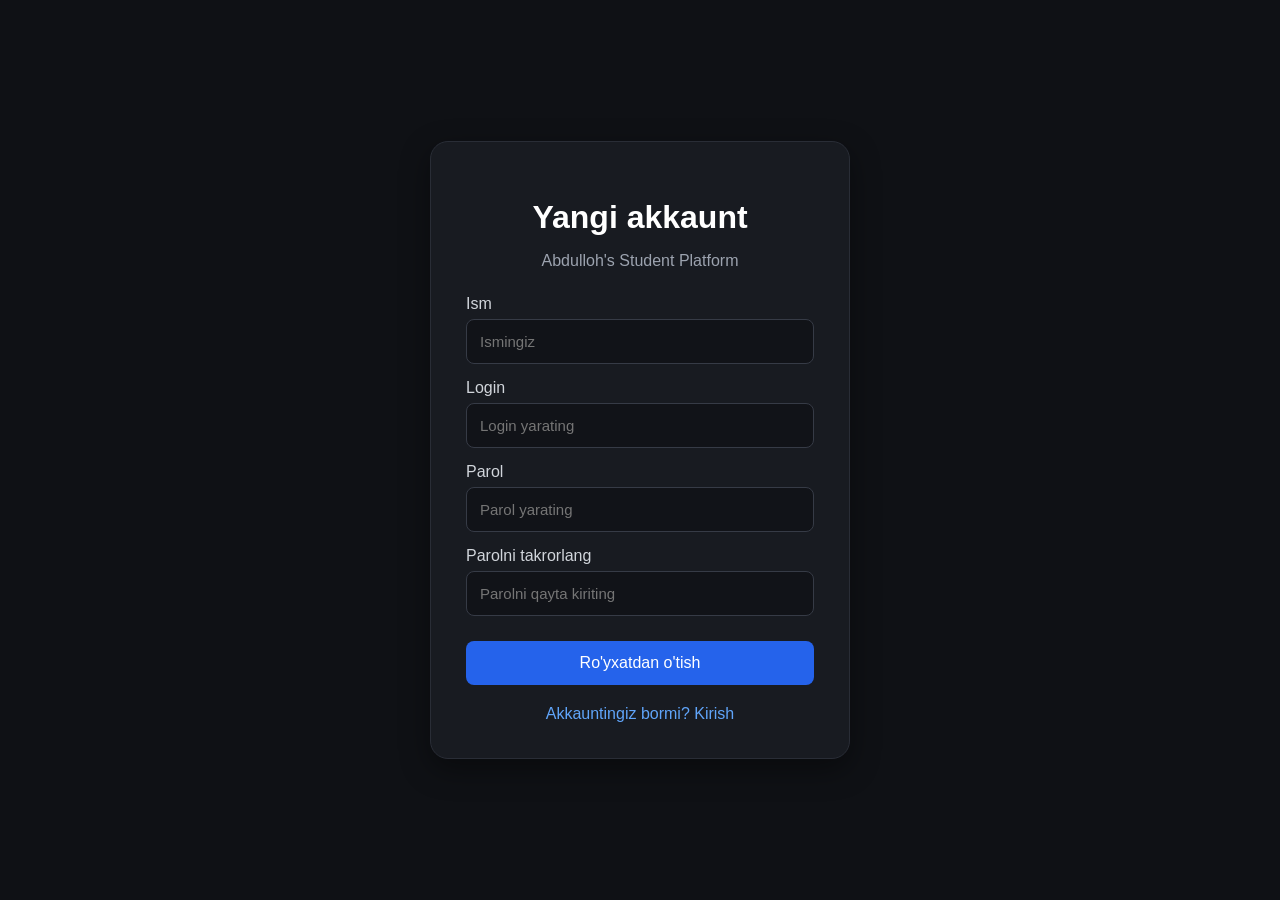
<file: register.html>
<!DOCTYPE html>
<html lang="uz">
<head>
    <meta charset="UTF-8">
    <meta name="viewport" content="width=device-width, initial-scale=1.0">

    <title>Ro'yxatdan o'tish</title>

    <style>

        * {
            box-sizing: border-box;
        }

        body {
            margin: 0;
            min-height: 100vh;

            font-family: Arial, sans-serif;

            background: #0f1115;
            color: #e5e7eb;

            display: flex;
            align-items: center;
            justify-content: center;
        }

        .register-box {
            width: 90%;
            max-width: 420px;

            background: #181b21;

            border: 1px solid #292d36;

            border-radius: 18px;

            padding: 35px;

            box-shadow:
                0 10px 30px
                rgba(0, 0, 0, 0.4);
        }

        h1 {
            text-align: center;

            color: white;

            margin-bottom: 8px;
        }

        .subtitle {
            text-align: center;

            color: #9ca3af;

            margin-bottom: 25px;
        }

        label {
            display: block;

            margin-top: 15px;
            margin-bottom: 6px;

            color: #d1d5db;
        }

        input {
            width: 100%;

            padding: 13px;

            background: #111318;

            color: white;

            border: 1px solid #363b46;

            border-radius: 8px;

            font-size: 15px;
        }

        input:focus {
            outline: none;

            border-color: #2563eb;
        }

        button {
            width: 100%;

            margin-top: 25px;

            padding: 13px;

            background: #2563eb;

            color: white;

            border: none;

            border-radius: 8px;

            font-size: 16px;

            cursor: pointer;
        }

        button:hover {
            background: #1d4ed8;
        }

        .login-link {
            display: block;

            text-align: center;

            margin-top: 20px;

            color: #60a5fa;

            text-decoration: none;
        }

        #message {
            text-align: center;

            margin-top: 15px;
        }

    </style>
</head>


<body>


<div class="register-box">

    <h1>
        Yangi akkaunt
    </h1>

    <p class="subtitle">
        Abdulloh's Student Platform
    </p>


    <label>
        Ism
    </label>

    <input
        type="text"
        id="name"
        placeholder="Ismingiz"
    >


    <label>
        Login
    </label>

    <input
        type="text"
        id="username"
        placeholder="Login yarating"
    >


    <label>
        Parol
    </label>

    <input
        type="password"
        id="password"
        placeholder="Parol yarating"
    >


    <label>
        Parolni takrorlang
    </label>

    <input
        type="password"
        id="confirmPassword"
        placeholder="Parolni qayta kiriting"
    >


    <button onclick="register()">
        Ro'yxatdan o'tish
    </button>


    <div id="message"></div>


    <a
        href="login.html"
        class="login-link"
    >
        Akkauntingiz bormi? Kirish
    </a>

</div>


<script>

function register() {

    const name =
        document.getElementById(
            "name"
        ).value.trim();


    const username =
        document.getElementById(
            "username"
        ).value.trim();


    const password =
        document.getElementById(
            "password"
        ).value;


    const confirmPassword =
        document.getElementById(
            "confirmPassword"
        ).value;


    const message =
        document.getElementById(
            "message"
        );


    if (
        name === "" ||
        username === "" ||
        password === ""
    ) {

        message.textContent =
            "Barcha maydonlarni to'ldiring.";

        message.style.color =
            "#f87171";

        return;

    }


    if (
        password !== confirmPassword
    ) {

        message.textContent =
            "Parollar bir xil emas.";

        message.style.color =
            "#f87171";

        return;

    }


    if (password.length < 4) {

        message.textContent =
            "Parol kamida 4 ta belgidan iborat bo'lsin.";

        message.style.color =
            "#f87171";

        return;

    }


    const user = {

        name: name,

        username: username,

        password: password

    };


    localStorage.setItem(
        "user",
        JSON.stringify(user)
    );


    message.textContent =
        "Akkaunt yaratildi!";

    message.style.color =
        "#4ade80";


    setTimeout(
        function() {

            window.location.href =
                "login.html";

        },
        1000
    );

}

</script>


</body>
</html>
</file>
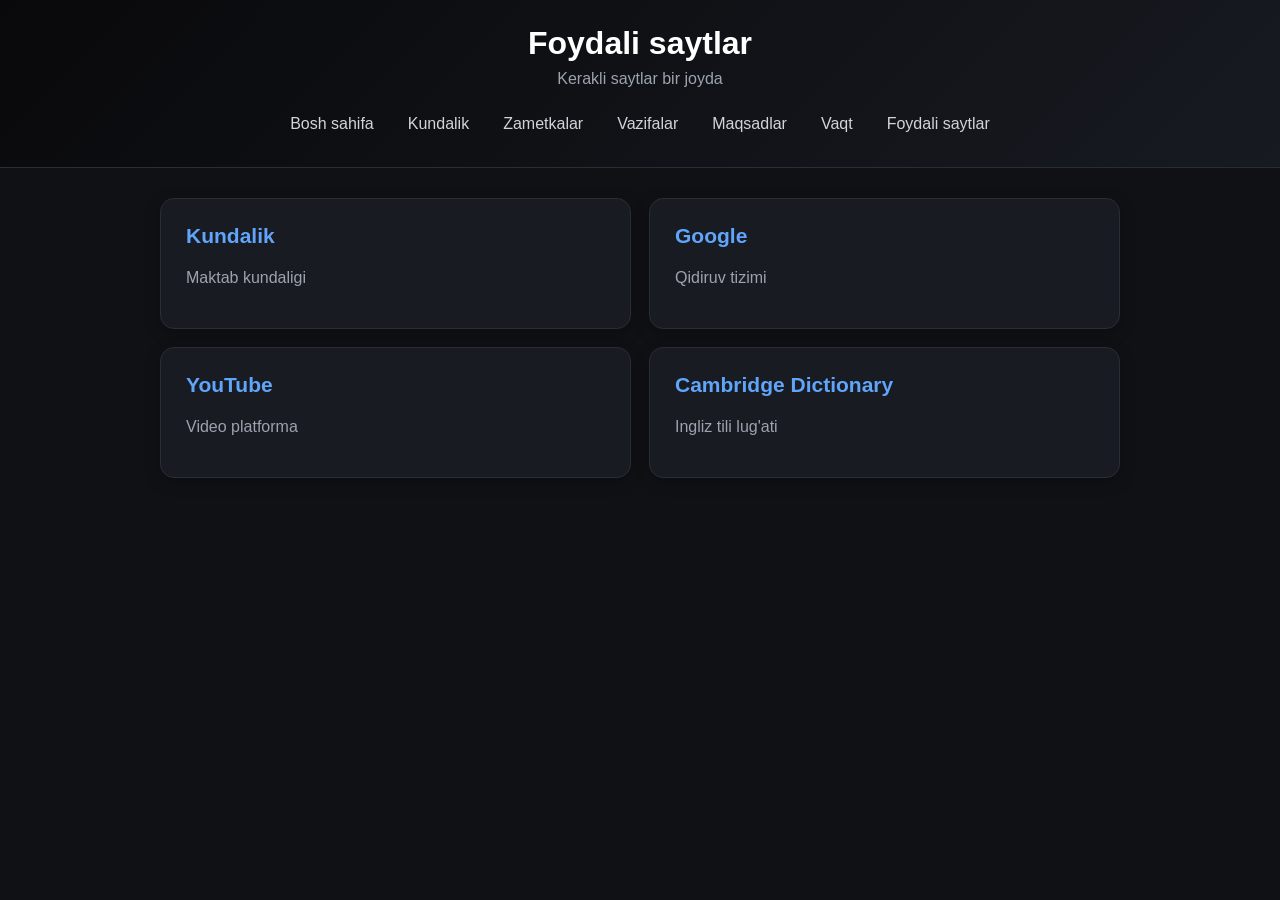
<file: saytlar.html>
<!DOCTYPE html>
<html>
<head>
    <meta charset="UTF-8">
    <title>Foydali saytlar</title>
    <link rel="stylesheet" href="style.css">
</head>
<body>

    <header>
        <h1>Foydali saytlar</h1>
        <p>Kerakli saytlar bir joyda</p>

        <nav>
            <a href="index.html">Bosh sahifa</a>
            <a href="kundalik.html">Kundalik</a>
            <a href="zametka.html">Zametkalar</a>
            <a href="vazifalar.html">Vazifalar</a>
            <a href="maqsadlar.html">Maqsadlar</a>
            <a href="vaqt.html">Vaqt</a>
            <a href="saytlar.html">Foydali saytlar</a>
        </nav>
    </header>

    <div class="container">

        <div class="menu">

            <a href="https://www.kundalik.com"
               class="menu-card"
               target="_blank">
                <h3>Kundalik</h3>
                <p>Maktab kundaligi</p>
            </a>

            <a href="https://www.google.com"
               class="menu-card"
               target="_blank">
                <h3>Google</h3>
                <p>Qidiruv tizimi</p>
            </a>

            <a href="https://www.youtube.com"
               class="menu-card"
               target="_blank">
                <h3>YouTube</h3>
                <p>Video platforma</p>
            </a>

            <a href="https://dictionary.cambridge.org"
               class="menu-card"
               target="_blank">
                <h3>Cambridge Dictionary</h3>
                <p>Ingliz tili lug'ati</p>
            </a>

        </div>

    </div>

</body>
</html>
</file>
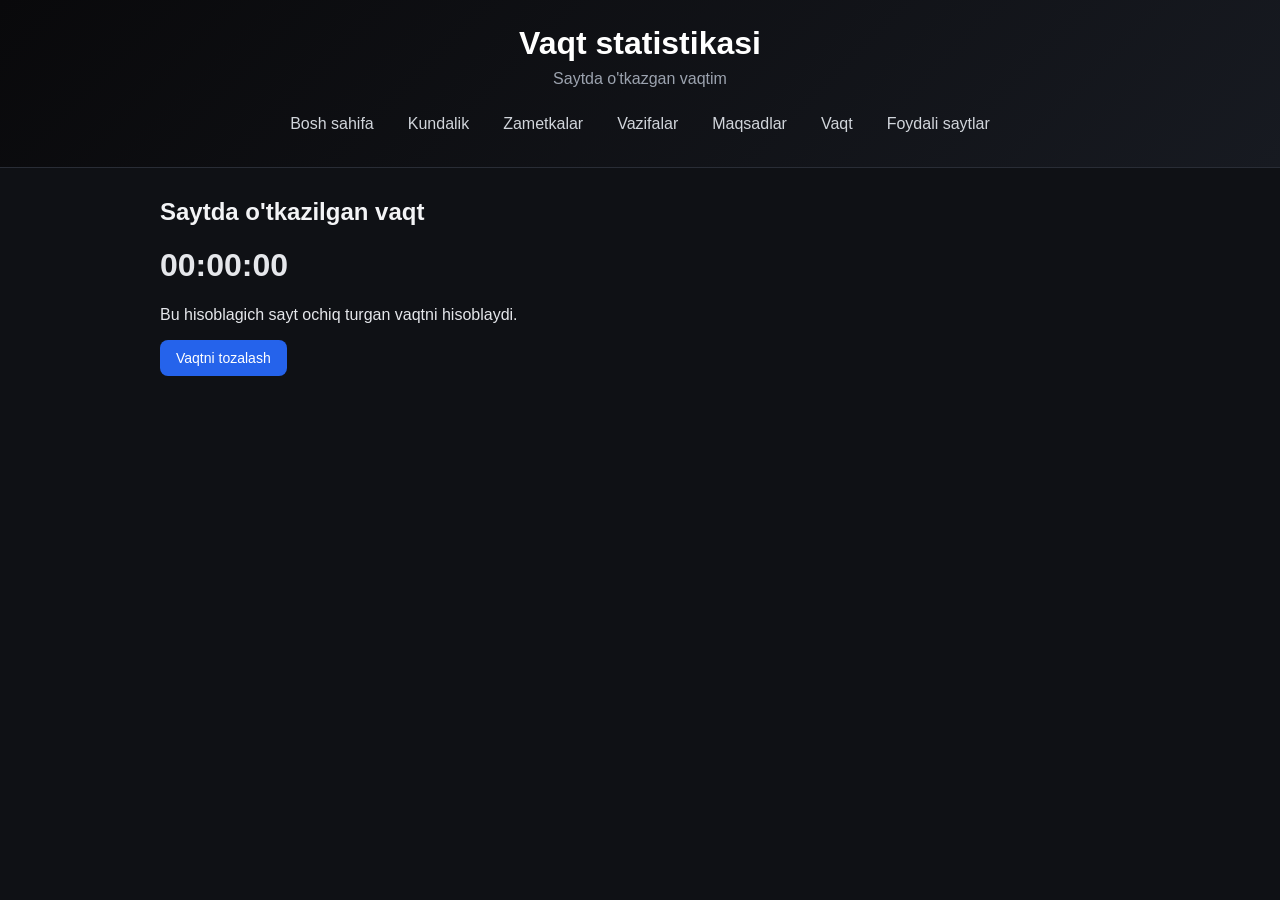
<file: vaqt.html>
<!DOCTYPE html>
<html>
<head>
    <meta charset="UTF-8">
    <title>Vaqt statistikasi</title>
    <link rel="stylesheet" href="style.css">
</head>
<body>

    <header>
        <h1>Vaqt statistikasi</h1>
        <p>Saytda o'tkazgan vaqtim</p>

        <nav>
            <a href="index.html">Bosh sahifa</a>
            <a href="kundalik.html">Kundalik</a>
            <a href="zametka.html">Zametkalar</a>
            <a href="vazifalar.html">Vazifalar</a>
            <a href="maqsadlar.html">Maqsadlar</a>
            <a href="vaqt.html">Vaqt</a>
            <a href="saytlar.html">Foydali saytlar</a>
        </nav>
    </header>

    <div class="container">

        <h2>Saytda o'tkazilgan vaqt</h2>

        <h1 id="timer">00:00:00</h1>

        <p>
            Bu hisoblagich sayt ochiq turgan vaqtni hisoblaydi.
        </p>

        <button onclick="resetTime()">Vaqtni tozalash</button>

    </div>

    <script>

        let startTime = Date.now();

        let savedTime =
            Number(localStorage.getItem("siteTime")) || 0;

        function updateTimer() {

            let currentTime = Date.now();

            let currentSession =
                Math.floor((currentTime - startTime) / 1000);

            let totalSeconds =
                savedTime + currentSession;

            let hours =
                Math.floor(totalSeconds / 3600);

            let minutes =
                Math.floor((totalSeconds % 3600) / 60);

            let seconds =
                totalSeconds % 60;

            hours = String(hours).padStart(2, "0");

            minutes = String(minutes).padStart(2, "0");

            seconds = String(seconds).padStart(2, "0");

            document.getElementById("timer").textContent =
                hours + ":" + minutes + ":" + seconds;
        }

        setInterval(updateTimer, 1000);

        window.addEventListener("beforeunload", function() {

            let currentTime = Date.now();

            let currentSession =
                Math.floor((currentTime - startTime) / 1000);

            localStorage.setItem(
                "siteTime",
                savedTime + currentSession
            );

        });

        function resetTime() {

            localStorage.removeItem("siteTime");

            savedTime = 0;

            startTime = Date.now();

            updateTimer();
        }

        updateTimer();

    </script>

</body>
</html>
</file>
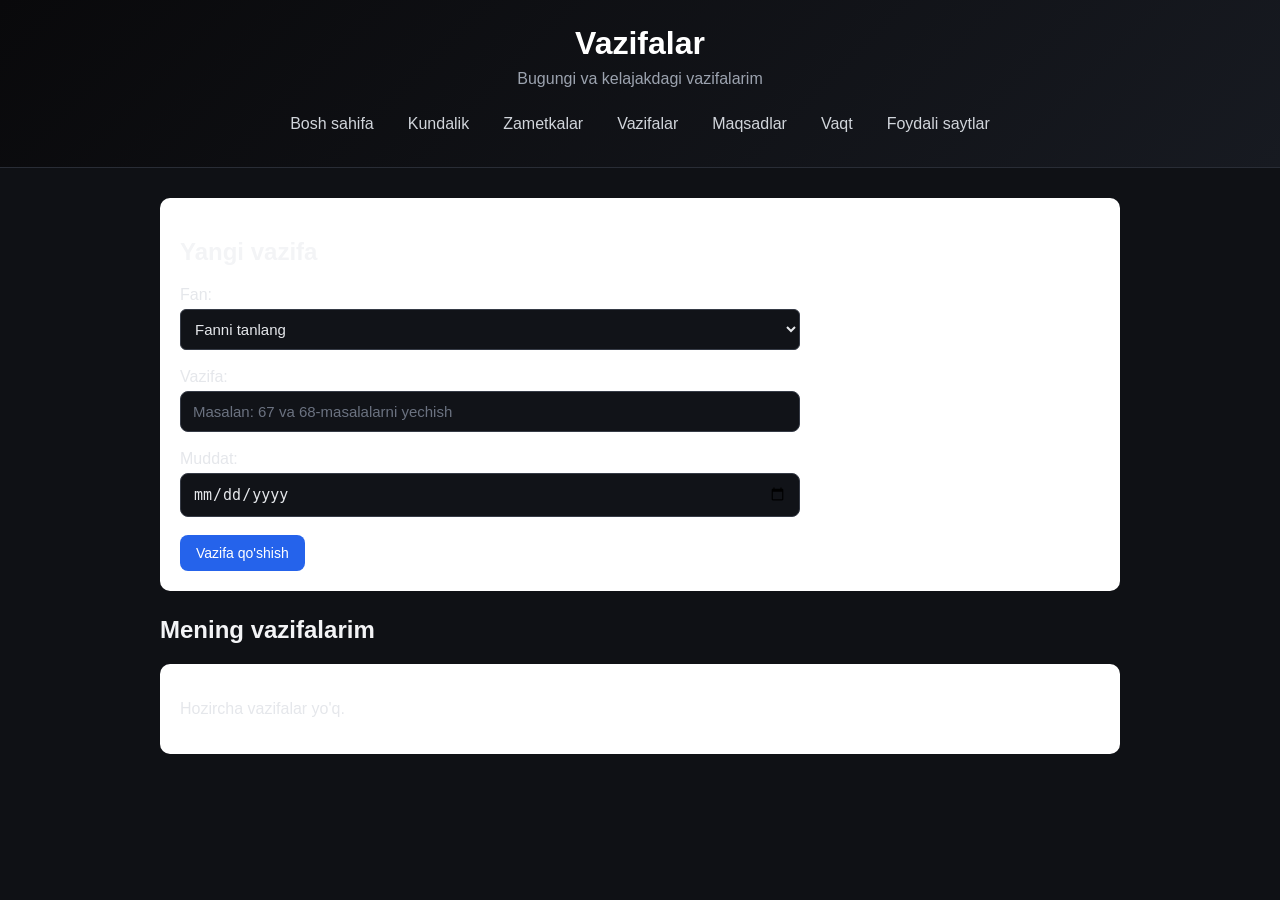
<file: vazifalar.html>
<!DOCTYPE html>
<html>
<head>
    <meta charset="UTF-8">
    <title>Vazifalar</title>
    <link rel="stylesheet" href="style.css">

    <style>
        .task-form {
            background-color: white;
            padding: 20px;
            border-radius: 10px;
            margin-bottom: 25px;
        }

        .task-card {
            background-color: white;
            padding: 18px;
            margin-bottom: 15px;
            border-radius: 10px;
            box-shadow: 0 2px 8px rgba(0, 0, 0, 0.08);
        }

        .task-card.completed {
            opacity: 0.65;
        }

        .task-card.completed .task-text {
            text-decoration: line-through;
        }

        .task-subject {
            font-size: 18px;
            font-weight: bold;
        }

        .task-date {
            color: #666;
            margin: 8px 0;
        }

        select {
            width: 100%;
            max-width: 620px;
            padding: 10px;
            margin-top: 5px;
            border: 1px solid #ccc;
            border-radius: 6px;
            box-sizing: border-box;
        }

        .task-buttons {
            margin-top: 12px;
        }

        .task-buttons button {
            margin-right: 5px;
        }

        .empty {
            background-color: white;
            padding: 20px;
            border-radius: 10px;
        }
    </style>
</head>

<body>

<header>

    <h1>Vazifalar</h1>

    <p>Bugungi va kelajakdagi vazifalarim</p>

    <nav>
        <a href="index.html">Bosh sahifa</a>
        <a href="kundalik.html">Kundalik</a>
        <a href="zametka.html">Zametkalar</a>
        <a href="vazifalar.html">Vazifalar</a>
        <a href="maqsadlar.html">Maqsadlar</a>
        <a href="vaqt.html">Vaqt</a>
        <a href="saytlar.html">Foydali saytlar</a>
    </nav>

</header>


<div class="container">

    <div class="task-form">

        <h2>Yangi vazifa</h2>


        <label>Fan:</label>

        <br>

        <select id="subject">

            <option value="">Fanni tanlang</option>

            <option>Matematika</option>
            <option>Algebra</option>
            <option>Geometriya</option>
            <option>Informatika</option>
            <option>Ona tili</option>
            <option>Adabiyot</option>
            <option>Ingliz tili</option>
            <option>Rus tili</option>
            <option>Fransuz tili</option>
            <option>Fizika</option>
            <option>Kimyo</option>
            <option>Biologiya</option>
            <option>Tarix</option>
            <option>O'zbekiston tarixi</option>
            <option>Jahon tarixi</option>
            <option>Tarbiya</option>
            <option>Davlat va huquq</option>
            <option>CHQBT</option>
            <option>Jismoniy tarbiya</option>
            <option>Astronomiya</option>
            <option>Tadbirkorlik asoslari</option>

        </select>


        <br><br>


        <label>Vazifa:</label>

        <br>

        <input
            id="taskInput"
            type="text"
            placeholder="Masalan: 67 va 68-masalalarni yechish"
        >


        <br><br>


        <label>Muddat:</label>

        <br>

        <input
            id="taskDate"
            type="date"
        >


        <br><br>


        <button onclick="addTask()">
            Vazifa qo'shish
        </button>

    </div>


    <h2>Mening vazifalarim</h2>


    <div id="tasks"></div>

</div>


<script>

    let tasks =
        JSON.parse(
            localStorage.getItem("tasks")
        ) || [];


    function addTask() {

        let subject =
            document.getElementById(
                "subject"
            ).value;


        let taskInput =
            document.getElementById(
                "taskInput"
            );


        let taskText =
            taskInput.value;


        let taskDate =
            document.getElementById(
                "taskDate"
            ).value;


        if (subject === "") {

            alert("Fanni tanlang!");

            return;

        }


        if (taskText === "") {

            alert("Vazifani yozing!");

            return;

        }


        if (taskDate === "") {

            alert("Muddatni tanlang!");

            return;

        }


        tasks.push({

            subject: subject,

            text: taskText,

            date: taskDate,

            completed: false

        });


        localStorage.setItem(
            "tasks",
            JSON.stringify(tasks)
        );


        document.getElementById(
            "subject"
        ).value = "";


        taskInput.value = "";


        document.getElementById(
            "taskDate"
        ).value = "";


        showTasks();

    }


    function completeTask(index) {

        tasks[index].completed =
            !tasks[index].completed;


        localStorage.setItem(
            "tasks",
            JSON.stringify(tasks)
        );


        showTasks();

    }


    function deleteTask(index) {

        tasks.splice(index, 1);


        localStorage.setItem(
            "tasks",
            JSON.stringify(tasks)
        );


        showTasks();

    }


    function showTasks() {

        let tasksDiv =
            document.getElementById(
                "tasks"
            );


        tasksDiv.innerHTML = "";


        if (tasks.length === 0) {

            tasksDiv.innerHTML =
                "<div class='empty'>" +
                "<p>Hozircha vazifalar yo'q.</p>" +
                "</div>";

            return;

        }


        tasks.forEach(
            function(task, index) {


                let status =
                    task.completed
                    ? "Bajarildi"
                    : "Jarayonda";


                let cardClass =
                    task.completed
                    ? "task-card completed"
                    : "task-card";


                tasksDiv.innerHTML +=

                    "<div class='" +
                    cardClass +
                    "'>" +

                    "<div class='task-subject'>" +
                    task.subject +
                    "</div>" +

                    "<p class='task-text'>" +
                    task.text +
                    "</p>" +

                    "<p class='task-date'>" +
                    "Muddat: " +
                    task.date +
                    "</p>" +

                    "<p>" +
                    "Holat: <strong>" +
                    status +
                    "</strong>" +
                    "</p>" +

                    "<div class='task-buttons'>" +

                    "<button onclick='completeTask(" +
                    index +
                    ")'>" +

                    (
                        task.completed
                        ? "Qayta ochish"
                        : "Bajarildi"
                    ) +

                    "</button>" +

                    "<button onclick='deleteTask(" +
                    index +
                    ")'>" +

                    "O'chirish" +

                    "</button>" +

                    "</div>" +

                    "</div>";

            }
        );

    }


    showTasks();

</script>

</body>
</html>
</file>
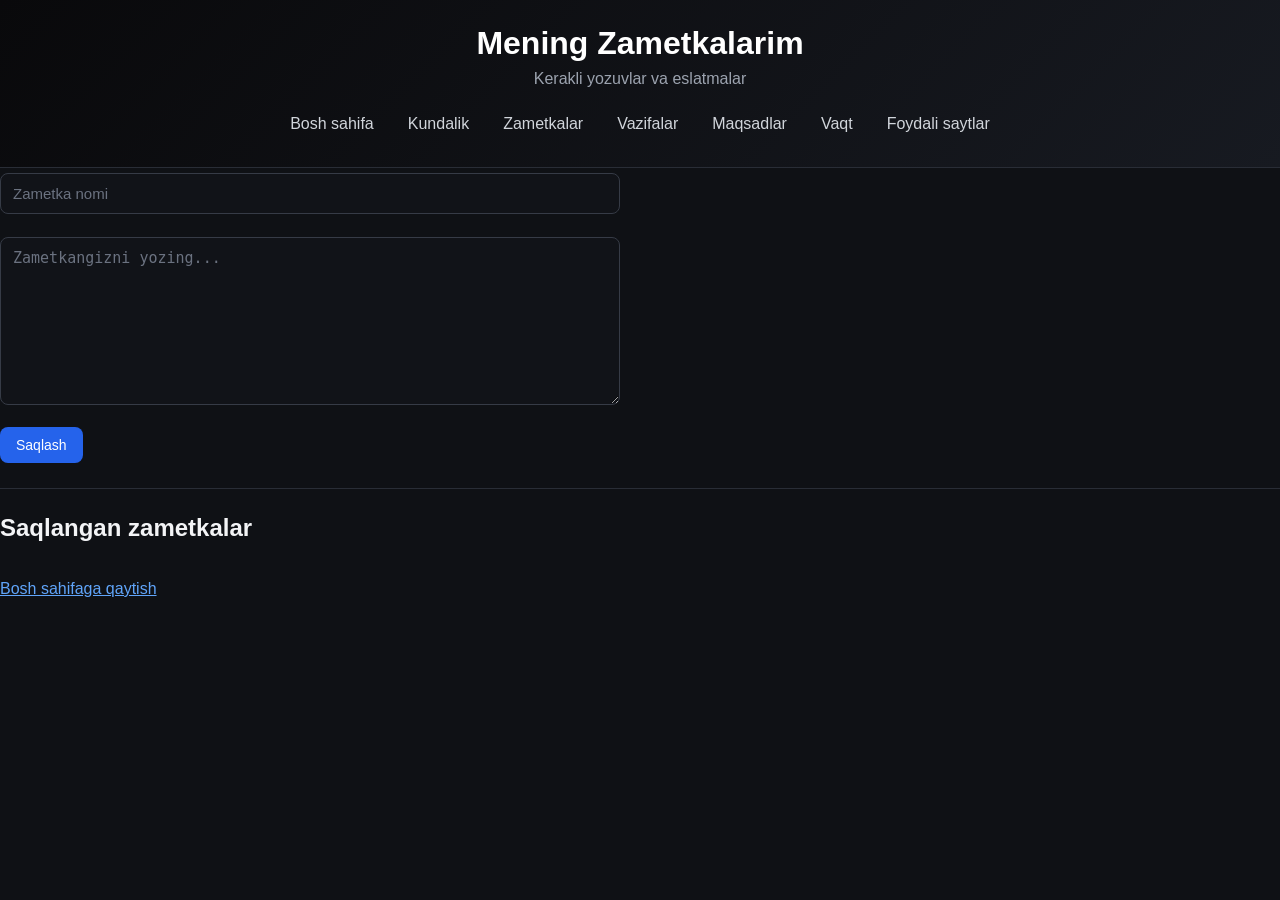
<file: zametka.html>
<!DOCTYPE html>
<html>
<head>
    <meta charset="UTF-8">
    <title>Zametkalar</title>

	<link rel="stylesheet" href="style.css">
</head>

<body>

    <header>
    <h1>Mening Zametkalarim</h1>
    <p>Kerakli yozuvlar va eslatmalar</p>

    <nav>
        <a href="index.html">Bosh sahifa</a>
        <a href="kundalik.html">Kundalik</a>
        <a href="zametka.html">Zametkalar</a>
        <a href="vazifalar.html">Vazifalar</a>
        <a href="maqsadlar.html">Maqsadlar</a>
        <a href="vaqt.html">Vaqt</a>
        <a href="saytlar.html">Foydali saytlar</a>
    </nav>
</header>

    <input id="title" type="text" placeholder="Zametka nomi">
    
    <br><br>

    <textarea id="note" rows="8" cols="50"
        placeholder="Zametkangizni yozing..."></textarea>

    <br><br>

    <button onclick="saveNote()"> Saqlash</button>

    <hr>

    <h2> Saqlangan zametkalar</h2>

    <div id="notes"></div>

    <br>

    <a href="index.html"> Bosh sahifaga qaytish</a>

    <script>

        let notes = JSON.parse(localStorage.getItem("notes")) || [];

        function saveNote() {

            const title = document.getElementById("title").value;
            const text = document.getElementById("note").value;

            if (title === "" || text === "") {
                alert("Iltimos, nom va matnni kiriting!");
                return;
            }

            notes.push({
                title: title,
                text: text
            });

            localStorage.setItem("notes", JSON.stringify(notes));

            document.getElementById("title").value = "";
            document.getElementById("note").value = "";

            showNotes();
        }

        function deleteNote(index) {

            notes.splice(index, 1);

            localStorage.setItem("notes", JSON.stringify(notes));

            showNotes();
        }

        function showNotes() {

            const notesDiv = document.getElementById("notes");

            notesDiv.innerHTML = "";

            notes.forEach((note, index) => {

                notesDiv.innerHTML += `
                    <h3> ${note.title}</h3>
                    <p>${note.text}</p>
                    <button onclick="deleteNote(${index})">
                         O'chirish
                    </button>
                    <hr>
                `;

            });
        }

        showNotes();

    </script>

</body>
</html>
</file>
<file: style.css>
* {
    box-sizing: border-box;
}

body {
    font-family: Arial, sans-serif;
    background-color: #0f1115;
    color: #e5e7eb;
    margin: 0;
    padding: 0;
}

/* HEADER */

header {
    background: linear-gradient(135deg, #09090b, #171a21);
    color: white;
    padding: 25px 20px;
    text-align: center;
    border-bottom: 1px solid #292d36;
}

header h1 {
    margin: 0;
    font-size: 32px;
}

header p {
    margin: 8px 0 18px;
    color: #9ca3af;
}

/* NAV */

nav {
    display: flex;
    justify-content: center;
    flex-wrap: wrap;
    gap: 8px;
}

nav a {
    color: #d1d5db;
    text-decoration: none;
    padding: 9px 13px;
    border-radius: 8px;
    transition: 0.2s;
}

nav a:hover {
    background-color: #2563eb;
    color: white;
}

/* CONTAINER */

.container {
    max-width: 1000px;
    margin: 30px auto;
    padding: 0 20px;
}

/* CARDS */

.card {
    background-color: #181b21;
    padding: 22px;
    margin-bottom: 20px;
    border-radius: 14px;
    border: 1px solid #292d36;
    box-shadow: 0 4px 15px rgba(0, 0, 0, 0.3);
}

.card h2 {
    margin-top: 0;
}

/* PROFILE */

.profile {
    text-align: center;
    padding: 35px 20px;
}

.profile h2 {
    font-size: 32px;
    margin: 5px 0;
    color: white;
}

.profile p {
    color: #9ca3af;
    font-size: 17px;
}

/* MENU */

.menu {
    display: grid;
    grid-template-columns: repeat(2, 1fr);
    gap: 18px;
}

.menu-card {
    background-color: #181b21;
    padding: 25px;
    border-radius: 14px;
    text-decoration: none;
    color: #e5e7eb;
    border: 1px solid #292d36;
    box-shadow: 0 4px 15px rgba(0, 0, 0, 0.25);
    transition: 0.2s;
}

.menu-card:hover {
    transform: translateY(-4px);
    border-color: #2563eb;
    background-color: #1c212b;
}

.menu-card h3 {
    margin-top: 0;
    font-size: 21px;
    color: #60a5fa;
}

.menu-card p {
    color: #9ca3af;
}

/* BUTTON */

button {
    background-color: #2563eb;
    color: white;
    border: none;
    padding: 10px 16px;
    border-radius: 8px;
    cursor: pointer;
    font-size: 14px;
}

button:hover {
    background-color: #1d4ed8;
}

/* INPUT */

input,
textarea,
select {
    width: 100%;
    max-width: 620px;
    padding: 11px 12px;
    margin-top: 5px;
    border: 1px solid #363b46;
    border-radius: 8px;
    font-size: 15px;
    background-color: #111318;
    color: #e5e7eb;
}

input:focus,
textarea:focus,
select:focus {
    outline: none;
    border-color: #2563eb;
}

/* LINKS */

a {
    color: #60a5fa;
}

/* TABLE */

.schedule {
    width: 100%;
    border-collapse: collapse;
    background-color: #181b21;
    border-radius: 10px;
    overflow: hidden;
}

.schedule th,
.schedule td {
    border: 1px solid #292d36;
    padding: 12px;
    text-align: center;
}

.schedule th {
    background-color: #111318;
    color: white;
}

.schedule tr:hover {
    background-color: #20242c;
}

.today-row {
    background-color: #172554;
}

/* HEADINGS */

h2 {
    color: #f3f4f6;
}

h3 {
    color: #60a5fa;
}

/* HR */

hr {
    border: none;
    border-top: 1px solid #292d36;
    margin: 25px 0;
}

/* MOBILE */

@media (max-width: 600px) {

    header {
        padding: 20px 12px;
    }

    header h1 {
        font-size: 26px;
    }

    nav {
        gap: 4px;
    }

    nav a {
        font-size: 13px;
        padding: 7px 9px;
    }

    .container {
        margin: 15px auto;
        padding: 0 12px;
    }

    .menu {
        grid-template-columns: 1fr;
    }

    .card {
        padding: 18px;
    }

    .profile {
        padding: 25px 15px;
    }

    .profile h2 {
        font-size: 27px;
    }

    .schedule {
        display: block;
        overflow-x: auto;
        white-space: nowrap;
        font-size: 13px;
    }

    .schedule th,
    .schedule td {
        padding: 8px;
    }

    button {
        padding: 9px 12px;
    }
}  
/* ================================
   DARK MODE - BARCHA SAHIFALAR
================================ */

html,
body {
    background: #0f1115 !important;
    color: #e5e7eb !important;
}

.container,
main,
section {
    background: transparent !important;
}

.card,
.lesson-box,
.task-card,
.goal-card,
.note-card,
.menu-card,
.stat-card,
.schedule-container {
    background: #181b21 !important;
    color: #e5e7eb !important;
    border-color: #292d36 !important;
}

.card *,
.lesson-box *,
.task-card *,
.goal-card *,
.note-card *,
.menu-card *,
.stat-card *,
.schedule-container * {
    color: inherit;
}

/* Input va textarea */

input,
textarea,
select {
    background: #111318 !important;
    color: #e5e7eb !important;
    border: 1px solid #363b46 !important;
}

/* Jadval */

table {
    background: #181b21 !important;
    color: #e5e7eb !important;
}

th {
    background: #111827 !important;
    color: #60a5fa !important;
}

td {
    background: #181b21 !important;
    color: #e5e7eb !important;
    border-color: #292d36 !important;
}

/* Vazifalar */

.task,
.task-item,
.task-list,
.todo-item {
    background: #181b21 !important;
    color: #e5e7eb !important;
    border-color: #292d36 !important;
}

/* Zametkalar */

textarea::placeholder,
input::placeholder {
    color: #6b7280 !important;
}

/* Oq bloklarni yo'qotish */

.white,
.white-box,
.bg-white {
    background: #181b21 !important;
    color: #e5e7eb !important;
}
</file>
